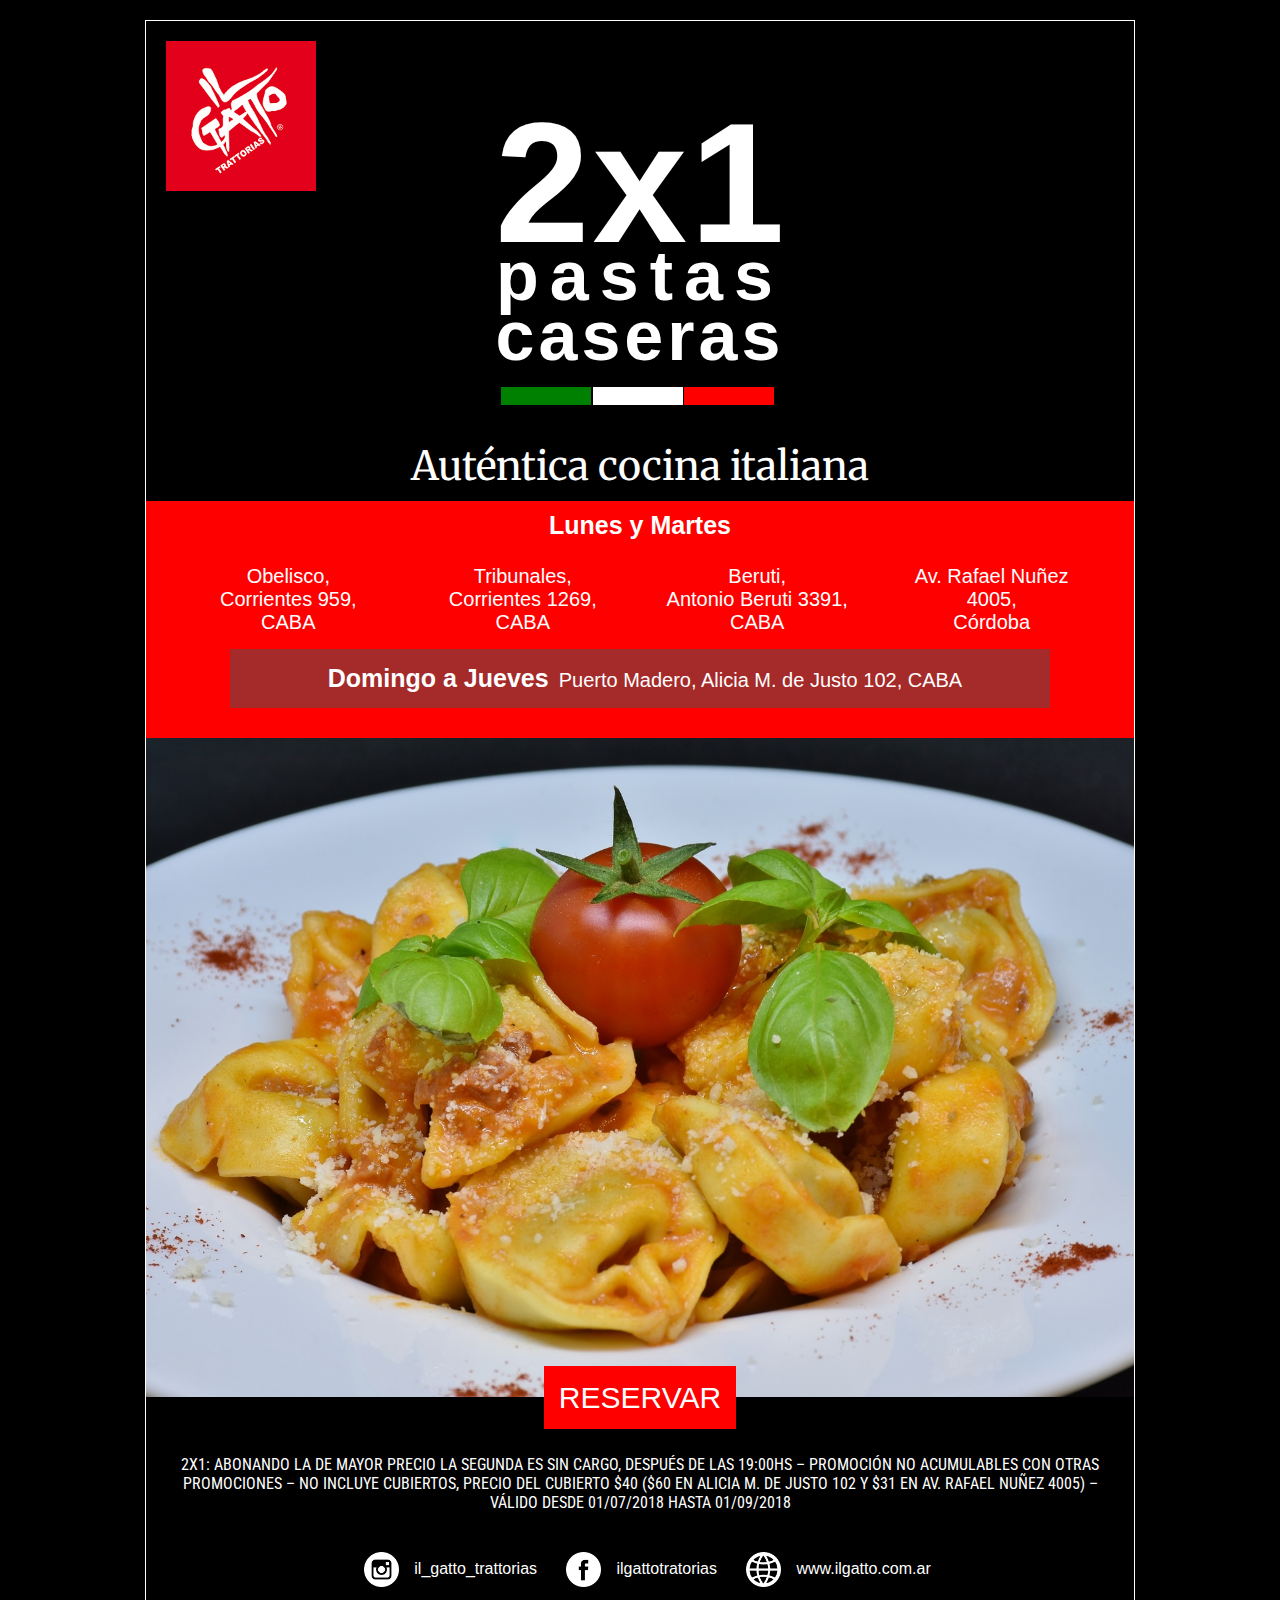
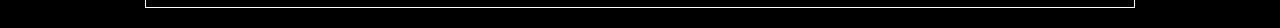
<file: index.html>
<!DOCTYPE html PUBLIC "-//W3C//DTD XHTML 1.0 Strict//EN" 
    "http://www.w3.org/TR/xhtml1/DTD/xhtml1-strict.dtd">
<html xmlns="http://www.w3.org/1999/xhtml" lang="es" xml:lang="es">

<head>
<meta http-equiv="Content-Type" content="text/html; charset=UTF-8"/>
<meta name="author" content="Nelson Gamarra"/>
<meta name="generator" content="Sublime Text"/>
<meta http-equiv="expires" content="0"/>
<meta http-equiv="pragma" content="no-cache"/>
<meta name="viewport" content="width=device-width, user-scalable=no"/>
<meta name="description" content="Maquetado E-mail Marketing a partir de una gráfica con proyección al desarrollo de Landing Page..."/>
<meta name="keywords" content="diseño web, desarrollo web, maquetado web, página web, email marketing, marketing digital, dan, ng desarrollos web"/>

<link rel="shortcut icon" type="image/x-icon" href="img/favicon.ico"/>
<link rel="icon" type="image/x-icon" href="img/favicon.ico"/>
<link rel="apple-touch-icon" href="img/favicon.ico"/>

<!--Twitter:Card-->

<meta name="twitter:card" content="summary_large_image"/>
<meta name="twitter:site" content="@NelsyGam"/>
<meta name="twitter:creator" content="@NelsyGam"/>
<meta name="twitter:url" content="https://developerarg.github.io/il.github.io/"/>
<meta name="twitter:title" content="DEMO: Maquetado para Email-Marketing"/>
<meta name="twitter:image" content="https://developerarg.github.io/il.github.io/pasta-pomodoro.jpg"/>
<meta name="twitter:description" content="Promociones a través de Email Marketing"/>


<title>Maquetado-Folletos Publicitario</title>

<link href="https://fonts.googleapis.com/css?family=Merriweather:300" rel="stylesheet"/>
<link href="https://fonts.googleapis.com/css?family=Roboto+Condensed" rel="stylesheet"/>
<link rel="stylesheet" href="ini.css" type="text/css" media="screen"/>


<script type="text/javascript" src="#"></script>

</head>

<body>

<div id="wrapper">

<div id="content">

<img src="images.png" alt="Logo de la marca" class="left"/>

<div class="etiqueta">
	<span class="promo">2x1</span>
	<p class="titulo">pastas<br/>
	<span class="arreglo">caseras</span></p>

	<div class="barra">
		<span class="uno"></span>
		<span class="dos"></span>
		<span class="tres"></span>
	</div>
</div>

<p  class="lema">Aut&eacute;ntica cocina italiana</p>

<div class="detalles">
	<p class="dias">Lunes y Martes</p>

	<div class="locales">
		Obelisco,<br/>
		Corrientes 959,<br/>CABA
	</div>
	
	<div class="locales">
		Tribunales,<br/>
		Corrientes 1269,<br/>CABA
	</div>

	<div class="locales">
		Beruti,<br/>
		Antonio Beruti 3391,<br/>CABA
	</div>

	<div class="locales">
		Av. Rafael Nuñez
		4005,<br/>C&oacute;rdoba
	</div>

	<div class="finde">
		<p class="diaesp">Domingo a Jueves</p><span>Puerto Madero, Alicia M. de Justo 102, CABA</span>
	</div>


</div>


<img src="tortellini-3137649_1920.jpg" alt="imagen de pastas" class="imgC"/>

<div class="call"><a href="html/formulario.html">RESERVAR</a></div>

<div class="footer">

	<p class="terminos">2X1: ABONANDO LA DE MAYOR PRECIO LA SEGUNDA ES SIN CARGO, DESPU&Eacute;S DE LAS 19:00HS &#150; PROMOCI&Oacute;N NO ACUMULABLES CON OTRAS PROMOCIONES &#150; NO INCLUYE CUBIERTOS, PRECIO DEL CUBIERTO &#036;40 &#040;&#036;60 EN ALICIA M. DE JUSTO 102 Y &#036;31 EN AV. RAFAEL NU&Ntilde;EZ 4005&#041; &#150; V&Aacute;LIDO DESDE 01&#047;07&#047;2018 HASTA 01&#047;09&#047;2018</p>

	<div><img src="instagram.png" alt="Logo de Instagram" class="redes"/><span>il&#095;gatto&#095;trattorias</span></div>
	<div><img src="facebook.png" alt="Logo de Facebook" class="redes"/><span>ilgattotratorias</span></div>
	<div><img src="internet.png" alt="Logo de Twitter" class="redes"/><span>www.ilgatto.com.ar</span></div>

</div>

</div>



</div>

<!--<a href="#" id="terminos">Legales</a>-->


</body>

</html>
</file>
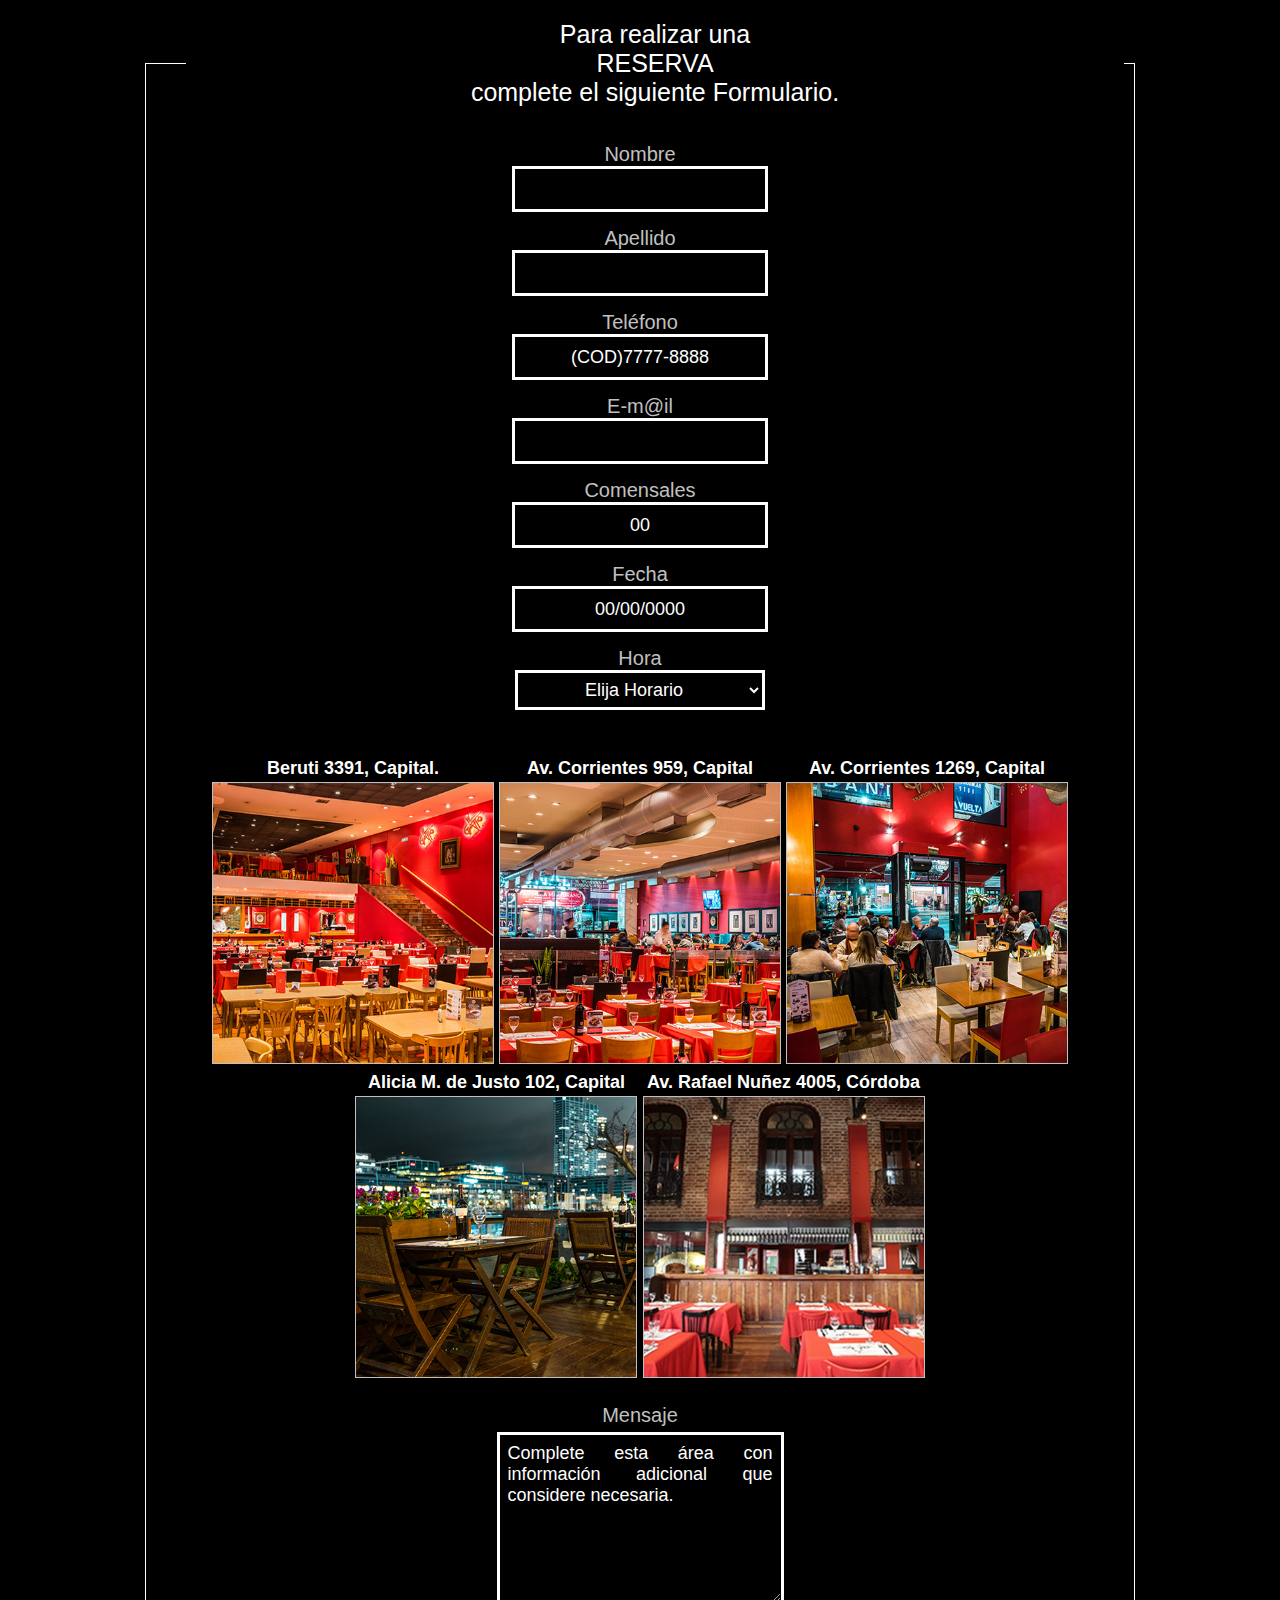
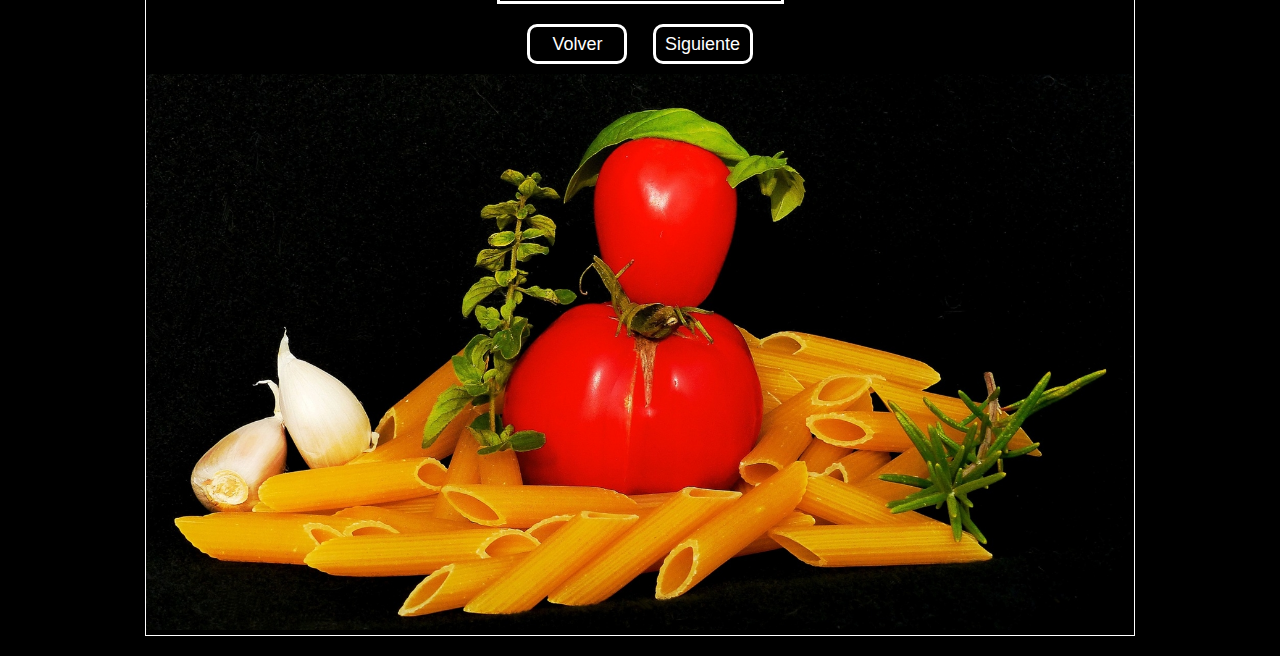
<file: html/formulario.html>
<!DOCTYPE html PUBLIC "-//W3C//DTD XHTML 1.0 Strict//EN" 
    "http://www.w3.org/TR/xhtml1/DTD/xhtml1-strict.dtd">
<html xmlns="http://www.w3.org/1999/xhtml" lang="es" xml:lang="es">

<head>
<meta http-equiv="Content-Type" content="text/html; charset=UTF-8"/>
<meta name="author" content="Nelson Gamarra"/>
<meta name="generator" content="Sublime Text"/>
<meta http-equiv="expires" content="0"/>
<meta http-equiv="pragma" content="no-cache"/>
<meta name="viewport" content="width=device-width, user-scalable=no"/>
<meta name="description" content="Maquetado E-mail Marketing a partir de una gráfica con proyección al desarrollo de Landing Page..."/>
<meta name="keywords" content="diseño web, desarrollo web, maquetado web, página web, email marketing, marketing digital, dan, ng desarrollos web, landing pages"/>

<link rel="shortcut icon" type="image/x-icon" href="img/favicon.ico"/>
<link rel="icon" type="image/x-icon" href="img/favicon.ico"/>
<link rel="apple-touch-icon" href="img/favicon.ico"/>


<title>Formulario Web</title>

<link href="https://fonts.googleapis.com/css?family=Merriweather:300" rel="stylesheet"/>
<link href="https://fonts.googleapis.com/css?family=Roboto+Condensed" rel="stylesheet"/>
<link rel="stylesheet" href="../css/webform.css" type="text/css" media="screen"/>




</head>

<body>

<div id="contenedorDatos">
	
	<p class="titulo">Usted esta por solicitar una RESERVA con los siguientes Datos:</p>

</div>
<div id="impresionDatos"><p>hola esto es iuna prubas para ver como se de fine el paddind dentro del contenedor de datos</p></div>

<div id="wrapper">

<div id="content">
	<!--Formulario-->

<form id="formulario" action="form.php" method="post" enctype="text/plain">

			<fieldset>

				<legend>Para realizar una<br>RESERVA<br> complete el siguiente Formulario.</legend><br/>

				<label for="nombre">Nombre</label><br/>
				<input tabindex="1" type="text" id="nombre" name="nombre"  maxlength="20" value=""/><br/>
	
				<label for="apellido">Apellido</label><br/>
				<input tabindex="2" type="text" id="apellido" name="apellido" maxlength="20" value=""/><br/>

				<label for="telefono">Tel&eacute;fono</label><br/>
				<input tabindex="3" type="text" id="telefono" name="telefono" maxlength="20" value="(COD)7777-8888"/><br/>

				<label for="mail">E-m@il</label><br/>
				<input tabindex="4" type="text" id="mail" name="mail" maxlength="40" value=""/><br/>

				<label for="comensales">Comensales</label><br/>
				<input tabindex="5" type="text" id="comensales" name="comensales" maxlength="40" value="00"/><br/>

				<label for="fecha">Fecha</label><br/>
				<input tabindex="6" type="text" id="fecha" name="fecha" maxlength="40" value="00/00/0000"/><br/>

				<label for="hora">Hora</label><br/>
				<select tabindex="7" name="hora">
					<option value="0">Elija Horario</option>
					<option value="1">13:00 Hs</option>
					<option value="2">14:00 Hs</option>
					<option value="3">15:00 Hs</option>
					<option value="4">16:00 Hs</option>
					<option value="5">17:00 Hs</option>
					<option value="6">18:00 Hs</option>
					<option value="7">19:00 Hs</option>
					<option value="8">20:00 Hs</option>
					<option value="9">21:00 Hs</option>
					<option value="10">22:00 Hs</option>
					<option value="11">23:00 Hs</option>
				</select><br/>

				<!--<label for="local">Seleccione Local</label><br/>-->
				<div id="locales">
					<span class="locales" tabindex="8"><h2>Beruti 3391, Capital.</h2><img src="../img/beruti.jpg" name="beruti" id="B"/></span>
					<span class="locales" tabindex="9"><h2>Av. Corrientes 959, Capital</h2><img src="../img/obelisco.jpg" name="obelisco" id="O"/></span>
					<span class="locales" tabindex="10"><h2>Av. Corrientes 1269, Capital</h2><img src="../img/tribunales.jpg" name="tribunales" id="T"/></span>
					<span class="locales" tabindex="11"><h2>Alicia M. de Justo 102, Capital</h2><img src="../img/madero.jpg" name="madero" id="M"/></span>
					<span class="locales" tabindex="12"><h2>Av. Rafael Nu&ntilde;ez 4005, C&oacute;rdoba</h2><img src="../img/cordoba.jpg" name="madero" id="C"/></span>
				</div><br/>

				<label for="mensaje">Mensaje</label><br/>
				<textarea id="mensaje" name="mensaje" rows="4"  cols="40" value="Complete esta área con información adicional que considere necesaria.">Complete esta área con información adicional que considere necesaria.</textarea><br/>
			
				<button type="button" name="boton" onClick="verMatriz();">Volver</button><!--Reemplazar por input RESET-->


				<button type="button" name="boton" id="botonNext" >Siguiente</button>
		
				<img class="footer" src="../img/pasta-pomodoro.jpg"/>
			</fieldset>

</form>	

<!--Fin formulario-->



</div>

</div>

<script type="text/javascript" src="../js/validacion.js"></script>

<script type="text/javascript" src="../js/sustituir.js"></script>

</body>

</html>
</file>
<file: ini.css>
*{
	margin: 0px;
	padding: 0px;
	text-align: center;
}

body{
	background-color: black;/*#330033*/
	font-family: 'arial', sans-serif;
}

div#wrapper{
	min-width: 300px;
	max-width: 1030px;
	margin: 0 auto;
	overflow: hidden;
	
}

div#content{
	margin: 20px;
	border: 1px solid white;
	overflow: hidden;
}

.left{
	position: absolute;
	left: 0px;
	width: 150px;
	height: 150px;
	margin: 20px 20px 20px 40px;
	display: inline;
	cursor: pointer;

}

@media screen and (max-width:700px){
	.left{
		position: relative;
		display: block;
		margin: 20px;
	}
	.etiqueta{
		margin-top: 0px!important;
	}
	
}

@media screen and (min-width: 1028px){
	.left{
		position: absolute;
		margin-left: 20px;
		left: auto;
		display: block;
	}

}

@media screen and (max-width:500px){
		.left{
			width: 80px;
			height: 80px;
			margin: 20px;
		}
		div#content{
			border: none;
			margin: 0px;
		}
	}

.imgC{
	width: 100%;
}

.etiqueta{
	width: 290px;
	height: 300px;
	padding-top: 20px;
	margin-top: 100px;
	display: inline-block;
	color: white;
	font-family: 'Fira Sans', sans-serif;
}

.promo{
	font-size: 170px;
	font-weight: bolder;
	line-height: 85px;
	letter-spacing: 3px;
	
}

.titulo{
	font-size: 70px;
	font-weight: bolder;
	line-height: 60px;
	letter-spacing: 11px;
}

.arreglo{
	letter-spacing: 4px;
}

div.barra{
	margin-top: 20px;
}

div.barra span{
	width: 90px;
	height: 18px;
	border: 1px solid black;
	display: inline-block;
	margin-left: -5px;

}

.uno{
	background-color: green;
}

.dos{
	background-color: white;
}
.tres{
	background-color: red;
}

.lema{

	width: 100%;
	text-align: center;
	font-size: 40px;
	font-family: 'Merriweather', serif;
	color: white;
	margin-bottom: 10px;
}

div.detalles{
	width: 100%;
	color: white;
	background-color: red;
}

div.locales{
	width: 200px;
	display: inline-block;
	margin: 15px 15px 15px 15px;
	font-size: 20px;
	vertical-align: middle;
}

p.dias{
	font-size: 25px;
	font-weight: bold;
	padding: 10px;

}

p.diaesp{
	font-size: 25px;
	font-weight: bold;
	margin: 10px;
	display: inline;

}

div.finde{
	width: 80%;
	margin: 0px 0px 30px 0px;
	padding: 15px;
	display: inline-block;
	background-color: brown;

}

div.finde span{
	display: inline-block;
	font-size: 20px;
	padding: 0px;
}


/*Botón Call to Action*/
div.call a{
	text-decoration: none;
	border: none;
	color: white;
	text-align: center;

}

div.call{
	width: 250px;
	font-size: 30px;
	padding: 15px;
	display: inline;
	background-color: red;
	position: relative;
	bottom: 20px;
	z-index: 10;
	cursor: pointer;
	color: white;

}

div.call:hover{
	background-color: brown;

}

/*Pie de página*/

div.footer{
	width: 100%;
	color: white;
	overflow: hidden;
	
}

div.footer p{
	margin: 20px;
	text-align: center;
	font-family: 'Roboto Condensed', sans-serif;
}

img.redes{
	width: 35px;
	display: inline-block;
	vertical-align: middle;
	margin: 15px;
	cursor: pointer;
}

div.footer div{
	display: inline-block;
	margin: 5px;
	
}

a#terminos{
	color: white;
	text-decoration: none;
	border: 1px solid yellow;
	position: relative;
	left: 445px;
	padding: 10px;

}
</file>
<file: css/webform.css>
*{
	text-align: center;
	color: white;
	margin: 0px;
	padding: 0px;
	font-family: 'arial', sans-serif;
	font-size: 18px;
}

div#wrapper{
	min-width: 300px;
	max-width: 1030px;
	margin: 0 auto;
	overflow: hidden;
}

/*Definir html para imprimir datos desde JS*/
div#contenedorDatos{
	position: fixed;
	top: 0px;
	bottom: 0px;
	left: 0px;
	right: 0px;
	max-width: 1030px;
	height: auto;
	margin: 0 auto;
	background-color: orange;
	color: black;
	display: none;

}

div#impresionDatos{
	position: fixed;
	width: 300px;
	height: 500px;
	top: 50%;
	left: 50%;
	margin-left: -150px;
	margin-top:  -250px;
	border: 1px solid yellow; 
	display: none;
	background-color: green;
}

p.titulo{
	margin: 30px;
	color: gray;
}

/*-------------------------------------------*/

body{
	background-color: black;

}

fieldset{
	border: 1px solid white;
	margin: 20px;
}

@media screen and (max-width:500px){
	fieldset{
		border: none;
		margin: 0px;
	}
}

input, select{
	background-color: black;
	/*border-radius: 10px;*/
	border: 3px solid white;
	margin: 0px 0px 15px 0px;
	width: 250px;
	height: 40px;
}

textarea{
	background-color: black;
	/*border-radius: 10px;*/
	border: 3px solid white;
	margin: 5px;
	padding: 8px;
	width: 265px;
	height: 150px;
	text-align: justify;
}

button{
	background-color: black;
	border-radius: 10px;
	border: 3px solid white;
	margin: 10px;
	padding: 5px;
	width: 100px;
	height: 40px;
	overflow: hidden;
	cursor: pointer;

}

a.boton{
	text-decoration: none;
	border: none;
}

legend{
	margin: 15px;
	font-size: 25px;
	width: 95%;
	/*text-align: center!important;*/
	display: inline-block;
}

label{
	/*border: 1px solid white;*/
	margin-top: 30px;
	font-size: 20px;
	color: silver;
}

span.locales{
	display: inline-block;
	cursor: pointer;

}

img{
	width: 280px;
	height: 280px;
	border: 1px solid silver;
	/*border-radius: 40px;*/
}

div#locales{
	margin-top: 30px;
}

h1{

}

h2{
	padding: 3px;
}

img.footer{
	width: 100%;
	height: auto;
	border: none;

}
</file>
